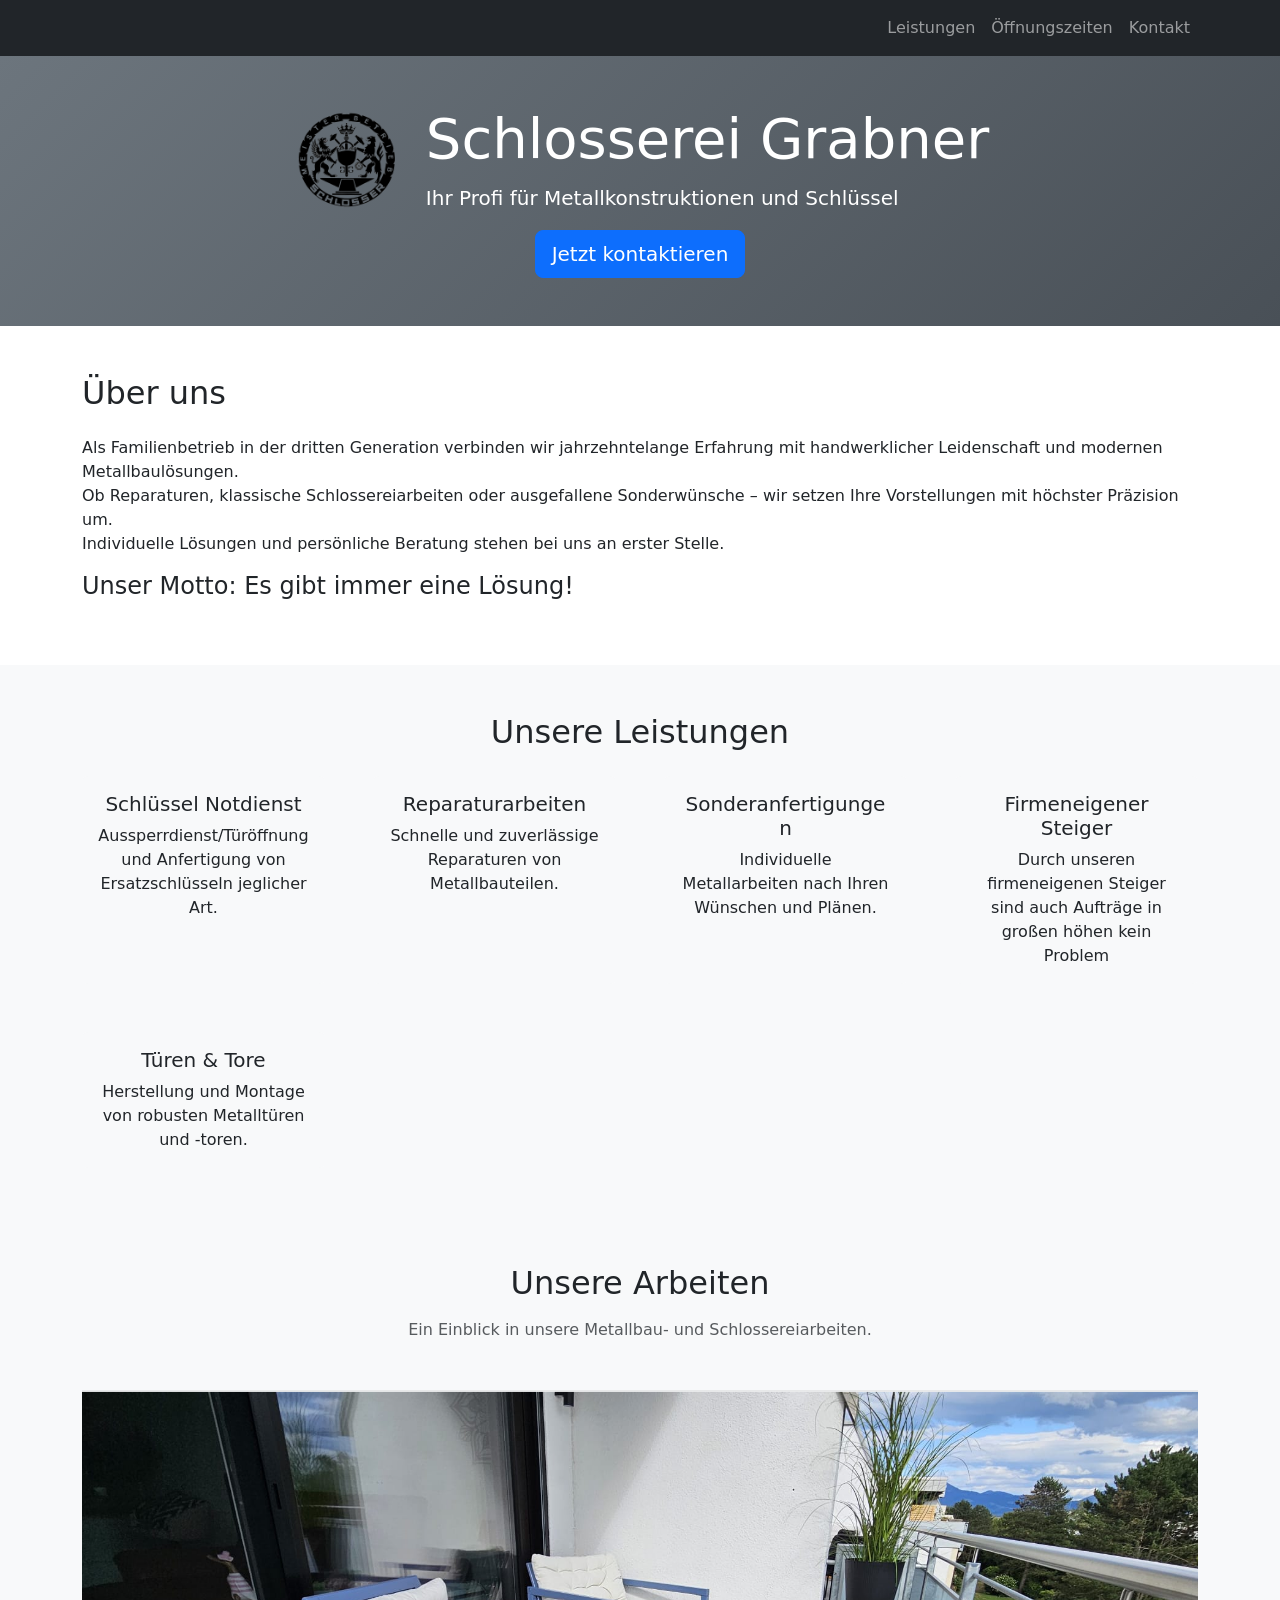
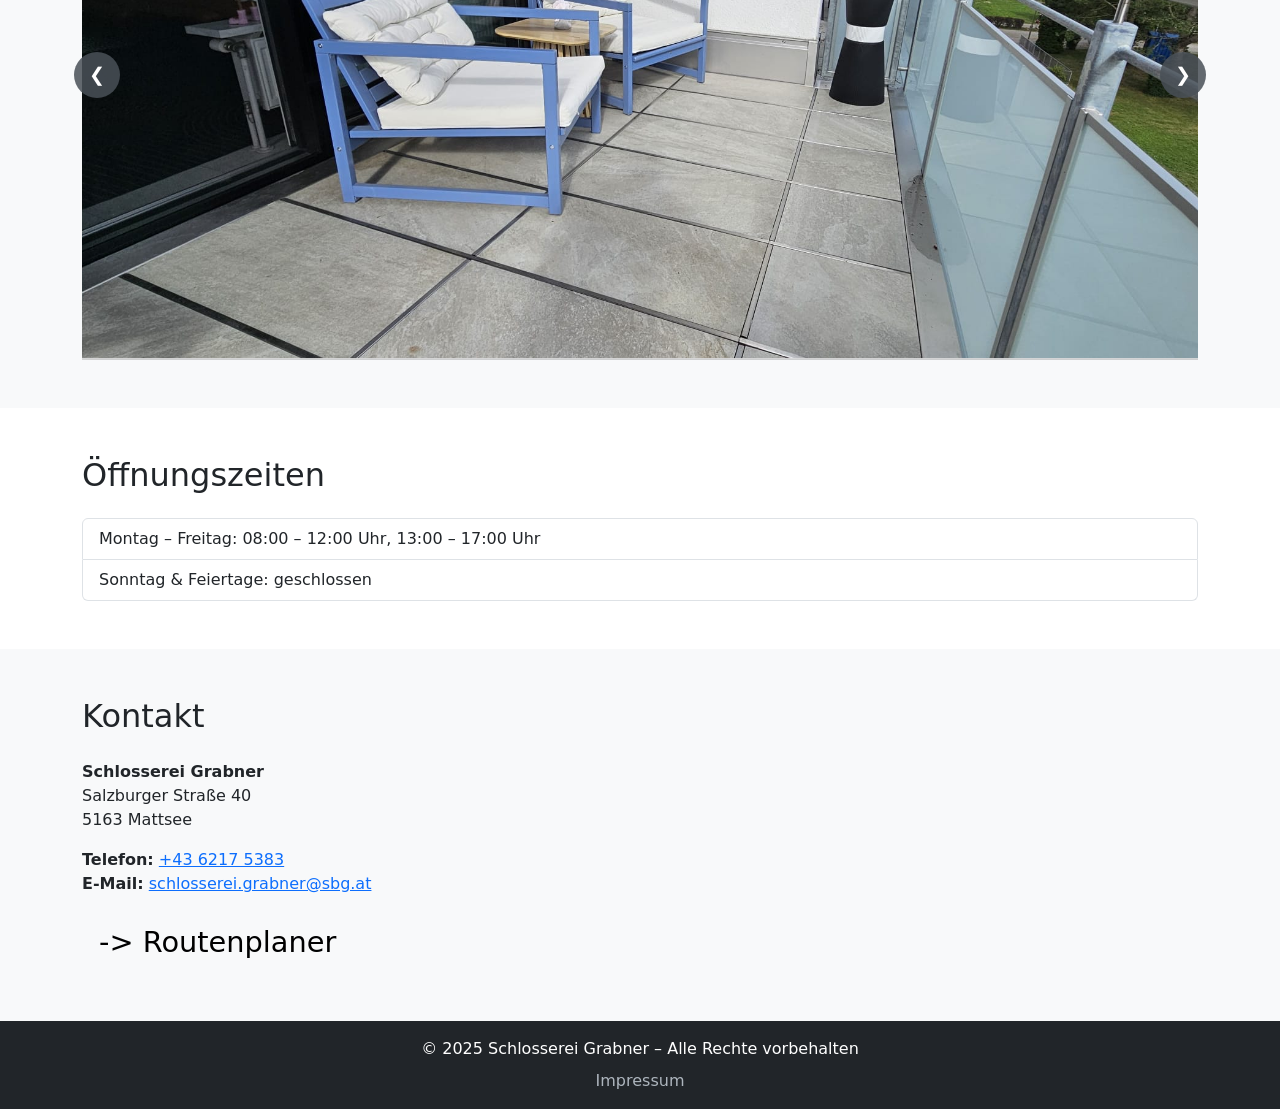
<file: index.html>
<!DOCTYPE html>
<html lang="de">
<head>
    <meta charset="UTF-8">
    <meta name="viewport" content="width=device-width, initial-scale=1.0">

    <!-- SEO -->
    <title>Metallbau Grabner | Schlosserei & Metallkonstruktionen in Mattsee</title>

    <meta name="description" content="Metallbau Schlosserei Grabner in Mattsee – Schlosserei, Metallkonstruktionen, Reparaturen & Schlüsseldienst. Jetzt Kontakt aufnehmen!">

    <meta name="keywords" content="Metallbau, Schlosserei, Metallkonstruktionen, Reparaturen, Sonderanfertigungen, Mattsee, Geländer, Treppen, Türen, Tore, Schlüsseldienst">

    <link rel="canonical" href="https://www.schlosserei-grabner.at/">

    <!-- Open Graph -->
    <meta property="og:title" content="Schlosserei Grabner | Schlosserei & Metallkonstruktionen in Mattsee">
    <meta property="og:description" content="Ihr Profi für Schlosserei, Metallkonstruktionen, Reparaturen und Sonderanfertigungen in Mattsee.">
    <meta property="og:type" content="website">
    <meta property="og:url" content="https://www.schlosserei-grabner.at/">
    <meta property="og:image" content="https://www.schlosserei-grabner.at/bild.jpg">

    <!-- Favicon -->
    <link rel="icon" href="favicon.ico" type="image/x-icon">

    <!-- Bootstrap CSS -->
    <link href="https://cdn.jsdelivr.net/npm/bootstrap@5.3.3/dist/css/bootstrap.min.css" rel="stylesheet">

    <!-- Eigenes CSS -->
    <link rel="stylesheet" href="style.css">
</head>

<body>

<!-- Navigation -->
<nav class="navbar navbar-expand-lg navbar-dark bg-dark sticky-top">
    <div class="container">
        <button class="navbar-toggler" type="button"
                data-bs-toggle="collapse" data-bs-target="#mainNav">
            <span class="navbar-toggler-icon"></span>
        </button>

        <div class="collapse navbar-collapse" id="mainNav">
            <ul class="navbar-nav ms-auto">
                <li class="nav-item">
                    <a class="nav-link" href="#leistungen">Leistungen</a>
                </li>
                <li class="nav-item">
                    <a class="nav-link" href="#zeiten">Öffnungszeiten</a>
                </li>
                <li class="nav-item">
                    <a class="nav-link" href="#kontakt">Kontakt</a>
                </li>
            </ul>
        </div>
    </div>
</nav>


<!-- Header mit Logo -->
<header class="bg-secondary text-white text-center py-5">
    <div class="container">
        <div class="header-logo">
            <img src="logoBlack.png"
                 alt="Schlosserei Grabner Logo"
                 class="header-company-logo">
            <div class="header-logo-text">
                <h1 class="display-4">Schlosserei Grabner</h1>
                <p class="lead">Ihr Profi für Metallkonstruktionen und Schlüssel</p>
            </div>
        </div>
        <a href="#kontakt" class="btn btn-lg mt-3 btn-primary">
          Jetzt kontaktieren
        </a>
    </div>
</header>


<!-- Über uns -->
<section id="intro" class="py-5">
    <div class="container">
        <h2 class="mb-4">Über uns</h2>
        <p>
            Als Familienbetrieb in der dritten Generation verbinden wir
            jahrzehntelange Erfahrung mit handwerklicher Leidenschaft
            und modernen Metallbaulösungen.
            <br>
            Ob Reparaturen, klassische Schlossereiarbeiten oder ausgefallene
            Sonderwünsche – wir setzen Ihre Vorstellungen mit höchster
            Präzision um.
            <br>
            Individuelle Lösungen und persönliche Beratung stehen bei uns
            an erster Stelle.
            <br>
            <h4>Unser Motto: Es gibt immer eine Lösung!</h4>
        </p>
    </div>
</section>


<!-- Leistungen -->
<section id="leistungen" class="py-5 bg-light">
    <div class="container">
        <h2 class="mb-4 text-center">Unsere Leistungen</h2>
        <div class="row g-5">
            <div class="col-md-6 col-lg-3">
                <div class="card h-100 text-center">
                    <div class="card-body">
                        <h5 class="card-title">Schlüssel Notdienst</h5>
                        <p class="card-text">
                            Aussperrdienst/Türöffnung und Anfertigung von Ersatzschlüsseln jeglicher Art.
                        </p>
                    </div>
                </div>
            </div>

            <div class="col-md-6 col-lg-3">
                <div class="card h-100 text-center">
                    <div class="card-body">
                        <h5 class="card-title">Reparaturarbeiten</h5>
                        <p class="card-text">
                            Schnelle und zuverlässige Reparaturen von Metallbauteilen.
                        </p>
                    </div>
                </div>
            </div>

            <div class="col-md-6 col-lg-3">
                <div class="card h-100 text-center">
                    <div class="card-body">
                        <h5 class="card-title">Sonderanfertigungen</h5>
                        <p class="card-text">
                            Individuelle Metallarbeiten nach Ihren Wünschen und Plänen.
                        </p>
                    </div>
                </div>
            </div>
            
             <div class="col-md-6 col-lg-3">
                <div class="card h-100 text-center">
                    <div class="card-body">
                        <h5 class="card-title">Firmeneigener Steiger</h5>
                        <p class="card-text">
                            Durch unseren firmeneigenen Steiger sind auch Aufträge in großen höhen kein Problem
                        </p>
                    </div>
                </div>
            </div>

            <div class="col-md-6 col-lg-3">
                <div class="card h-100 text-center">
                    <div class="card-body">
                        <h5 class="card-title">Türen & Tore</h5>
                        <p class="card-text">
                            Herstellung und Montage von robusten Metalltüren und -toren.
                        </p>
                    </div>
                </div>
            </div>
        </div>
    </div>
</section>


<!-- Bildergalerie als Karussell -->
<!-- Bildergalerie: alle Bilder nebeneinander -->
<section id="galerie" class="py-5 bg-light">
    <div class="container">
        <h2 class="mb-3 text-center">Unsere Arbeiten</h2>
        <p class="text-center text-muted mb-5">
            Ein Einblick in unsere Metallbau- und Schlossereiarbeiten.
        </p>
        <div class="gallery-strip" id="galleryStrip">
            <button class="strip-btn strip-prev" type="button" aria-label="Vorheriges Bild">
                &#10094;
            </button>
            <div class="strip-track" id="stripTrack">

                <figure class="strip-item">
                    <img src="Balkon1.jpeg"
                         alt="Terrassenbelag auf Metallrahmen"
                         loading="lazy">
                </figure>

                <figure class="strip-item active">
                    <img src="Aufzug.jpeg"
                         alt="Aufzug inklusive Terasse"
                         loading="lazy">
                </figure>

                <figure class="strip-item">
                    <img src="Steiger1.jpeg"
                         alt="Montage Dach"
                         loading="lazy">
                </figure>

                <figure class="strip-item">
                    <img src="Steiger2.jpeg"
                         alt="Montage Balkon"
                         loading="lazy">
                </figure>

                <figure class="strip-item">
                    <img src="Stiege1.jpeg"
                         alt="Maßgeschneiderte Treppe"
                         loading="lazy">
                </figure>
                
                 <figure class="strip-item">
                    <img src="BlumenEinfassung.jpeg"
                         alt="Blumenbeet Einfassung"
                         loading="lazy">
                </figure>
                
                 <figure class="strip-item">
                    <img src="Tor1.jpeg"
                         alt="Sonderanfertigung Tor"
                         loading="lazy">
                </figure>
                
                 <figure class="strip-item">
                    <img src="Tor2.jpeg"
                         alt="Sonderanfertigung Tor zweiteilig"
                         loading="lazy">
                </figure>
                
                <figure class="strip-item">
                  <img src="Tor3.jpeg"
                         alt="Schiebetor"
                         loading="lazy">
                </figure>
                
                <figure class="strip-item">
                  <img src="Reparatur1.jpeg"
                         alt="Sonderanfertigung"
                         loading="lazy">
                </figure>
            </div>
            <button class="strip-btn strip-next" type="button" aria-label="Nächstes Bild">
                &#10095;
            </button>
        </div>
    </div>
</section>


<!-- Öffnungszeiten -->
<section id="zeiten" class="py-5">
    <div class="container">
        <h2 class="mb-4">Öffnungszeiten</h2>
        <ul class="list-group">
            <li class="list-group-item">
                Montag – Freitag: 08:00 – 12:00 Uhr, 13:00 – 17:00 Uhr
            </li>
            <li class="list-group-item">
                Sonntag & Feiertage: geschlossen
            </li>
        </ul>
    </div>
</section>


<!-- Kontakt -->
<section id="kontakt" class="py-5 bg-light">
    <div class="container">
        <h2 class="mb-4">Kontakt</h2>
        <p>
            <strong>Schlosserei Grabner</strong><br>
            Salzburger Straße 40<br>
            5163 Mattsee
        </p>
        <p>
            <strong>Telefon:</strong>
            <a href="tel:+4362175383">
              +43 6217 5383
            </a>
            <br>
            <strong>E-Mail:</strong>
            <a href="mailto:schlosserei.grabner@sbg.at">
                schlosserei.grabner@sbg.at
            </a>
        </p>
        <a href="https://maps.app.goo.gl/MgUcxqa3Gm368s6K8"
           target="_blank"
           rel="noopener noreferrer"
           class="btn btn-lg custom-route-btn">

            -> Routenplaner

        </a>
    </div>
</section>


<!-- Footer -->
<footer class="bg-dark text-white text-center py-3">
    <div class="container">
        <p class="mb-2">
            &copy; 2025 Schlosserei Grabner – Alle Rechte vorbehalten
        </p>
        <a href="impressum.html" class="footer-link">
            Impressum
        </a>
    </div>
</footer>


<!-- Bootstrap JavaScript -->
<script src="https://cdn.jsdelivr.net/npm/bootstrap@5.3.3/dist/js/bootstrap.bundle.min.js"></script>


  <script>
      const track = document.getElementById('stripTrack');
      const items = Array.from(track.querySelectorAll('.strip-item'));
      let current = 0;
      let autoplayTimer = null;

      function setActive(index) {
          // Endlos navigieren (wrap-around)
          current = (index + items.length) % items.length;

          items.forEach((item, i) => item.classList.toggle('active', i === current));

          // Aktives Bild horizontal in die Mitte des Tracks scrollen –
          // OHNE scrollIntoView (das scrollt evtl. auch die Seite mit)
          const item = items[current];
          const targetLeft =
            item.offsetLeft - (track.clientWidth - item.clientWidth) / 2;

          track.scrollTo({
            left: Math.max(0, targetLeft),
            behavior: 'smooth'
            });
      }

      // Automatisch alle 5 Sekunden weiterwechseln
      function startAutoplay() {
          stopAutoplay();
          autoplayTimer = setInterval(() => {
              setActive(current + 1);
          }, 5000);
      }

      function stopAutoplay() {
          if (autoplayTimer !== null) {
              clearInterval(autoplayTimer);
              autoplayTimer = null;
          }
      }

      document.querySelector('.strip-prev')
          .addEventListener('click', () => setActive(current - 1));
  
      document.querySelector('.strip-next')
          .addEventListener('click', () => setActive(current + 1));

      // Klick auf ein beliebiges Bild macht es zum aktiven
      items.forEach((item, i) =>
          item.addEventListener('click', () => setActive(i))
      );

      // Autoplay pausieren, sobald der Besucher interagiert oder mit der Maus
      // über der Galerie ist – sonst "kämpft" das Auto-Shuffling gegen ihn
      ['mouseenter', 'focusin'].forEach(evt =>
          track.addEventListener(evt, stopAutoplay)
      );

      ['mouseleave', 'focusout'].forEach(evt =>
          track.addEventListener(evt, startAutoplay)
      );

      // Autoplay pausieren, wenn der Tab im Hintergrund ist (spart Ressourcen)
      document.addEventListener('visibilitychange', () => {
          if (document.hidden) {
              stopAutoplay();
          } else {
              startAutoplay();
          }
      });

      // Start
      setActive(0);
      startAutoplay();
  </script>
</body>
</html>
</file>
<file: style.css>
/* ==================================================
   1. ALLGEMEINE EINSTELLUNGEN
   ================================================== */

/* Abstand beim Anspringen von Menü-Links */
section {
    scroll-margin-top: 70px;
}


/* ==================================================
   2. HEADER MIT LOGO
   ================================================== */

/* Hintergrundfarbe und Farbverlauf */
header {
    background: linear-gradient(135deg, #6c757d, #495057);
}

/* Logo und Überschrift nebeneinander */
.header-logo {
    display: flex;
    align-items: center;
    justify-content: center;
    gap: 25px;
}

.header-logo img.header-company-logo {
    width: 110px !important;
    height: 110px !important;
    max-width: 110px !important;
    max-height: 110px !important;
    object-fit: contain;
    display: block;
    flex: 0 0 110px;
}

.header-logo-text {
    text-align: left;
}

@media (max-width: 576px) {
    .header-logo {
        flex-direction: column;
        gap: 15px;
    }

    .header-logo img.header-company-logo {
        width: 85px !important;
        height: 85px !important;
        max-width: 85px !important;
        max-height: 85px !important;
        flex-basis: 85px;
    }

    .header-logo-text {
        text-align: center;
    }
}

/* Überschrift */
.header-logo h1 {
    margin-bottom: 10px;
}

/* Untertitel */
.header-logo p {
    margin-bottom: 0;
}


/* ==================================================
   3. LEISTUNGEN / KARTEN
   ================================================== */

.card {
    border: none;
    background-color: #f8f9fa;
    transition: transform 0.2s ease-in-out;
}

/* Hover-Effekt für Karten */
.card:hover {
    transform: translateY(-5px);
}


/* ==================================================
   5. KONTAKTBEREICH
   ================================================== */

/* E-Mail-Link */
.custom-contact-section {
    text-decoration: none !important;
    color: black;
}

/* Routenplaner-Button */
.custom-route-btn {
    font-size: 1.8rem;
    text-decoration: none !important;
    color: black;
}


/* ==================================================
   6. IMPRESSUM / ZURÜCK-BUTTON
   ================================================== */

.back-home-btn {
    display: inline-block;
    padding: 10px 18px;
    border-radius: 8px;
    border: 1px solid #495057;
    color: #495057;
    text-decoration: none;
    transition: all 0.2s ease;
}

/* Hover-Effekt */
.back-home-btn:hover {
    background-color: #495057;
    color: white;
}


/* ==================================================
   7. FOOTER
   ================================================== */

/* Footer-Links */
.footer-link {
    color: #adb5bd;
    text-decoration: none;
    transition: color 0.2s ease;
}

/* Hover-Effekt */
.footer-link:hover {
    color: white;
    text-decoration: underline;
}


/* ==================================================
   8. BILDERGALERIE – STRIP
   ================================================== */

/* Gesamter Slider */
.gallery-strip {
    position: relative;
}

/* Reihe mit allen Bildern nebeneinander */
.strip-track {
    display: flex;
    gap: 14px;
    overflow-x: auto;
    scroll-snap-type: x mandatory;
    padding: 10px 0;
    scrollbar-width: none;          /* Scrollleiste verstecken (Firefox) */
}

.strip-track::-webkit-scrollbar {
    display: none;                  /* Scrollleiste verstecken (Chrome/Safari) */
}

/* Einzelnes Bild */
.strip-item {
    margin: 0;
    flex: 0 0 auto;                 /* nicht stauchen, natürliche Breite */
    scroll-snap-align: center;
    cursor: pointer;
    border-radius: 10px;
    opacity: 0.4;                   /* Nebendarsteller blasser */
    filter: saturate(0.5);
    transition: opacity 0.3s ease, filter 0.3s ease, transform 0.3s ease;
}

.strip-item img {
    display: block;
    height: 550px;                  /* fixe Höhe = garantierte Maximalhöhe */
    max-height: 550px;
    width: auto;                    /* Seitenverhältnis bleibt erhalten */
    object-fit: contain;
    border-radius: 10px;
}

/* Aktives Bild: klar im Vordergrund */
.strip-item.active {
    opacity: 1;
    filter: none;
    transform: scale(1.03);
    box-shadow: 0 8px 30px rgba(0, 0, 0, 0.25);
}

/* Navigationsbuttons */
.strip-btn {
    position: absolute;
    top: 50%;
    transform: translateY(-50%);
    z-index: 2;
    width: 46px;
    height: 46px;
    border: none;
    border-radius: 50%;
    background-color: rgba(73, 80, 87, 0.85);
    color: white;
    font-size: 1.2rem;
    line-height: 1;
    cursor: pointer;
    transition: background-color 0.2s ease;
}

.strip-btn:hover {
    background-color: #495057;
}

.strip-prev { left: -8px; }
.strip-next { right: -8px; }


/* Responsive: Smartphones */
@media (max-width: 576px) {

    .strip-item img {
        height: 220px;
        max-height: 220px;
    }

    .strip-prev { left: 4px; }
    .strip-next { right: 4px; }
}


/* ==================================================
   9. RESPONSIVE DESIGN – TABLET
   ================================================== */

@media (max-width: 768px) {

    /* Karussell-Bilder */
    .gallery-carousel .carousel-item img {
        height: 280px;
    }

}


/* ==================================================
   10. RESPONSIVE DESIGN – SMARTPHONE
   ================================================== */

@media (max-width: 576px) {

    /* Logo über dem Text */
    .header-logo {
        flex-direction: column;
        gap: 15px;
    }

    /* Logo verkleinern */
    .header-logo img {
        width: 85px !important;
        height: 85px !important;
    }

    /* Überschrift anpassen */
    .header-logo h1 {
        font-size: 2rem;
    }

}

/* Kleinere Smartphone-Bildschirme */
@media (max-width: 480px) {

    /* Karussell-Bilder */
    .gallery-carousel .carousel-item img {
        height: 220px;
    }

}
</file>
